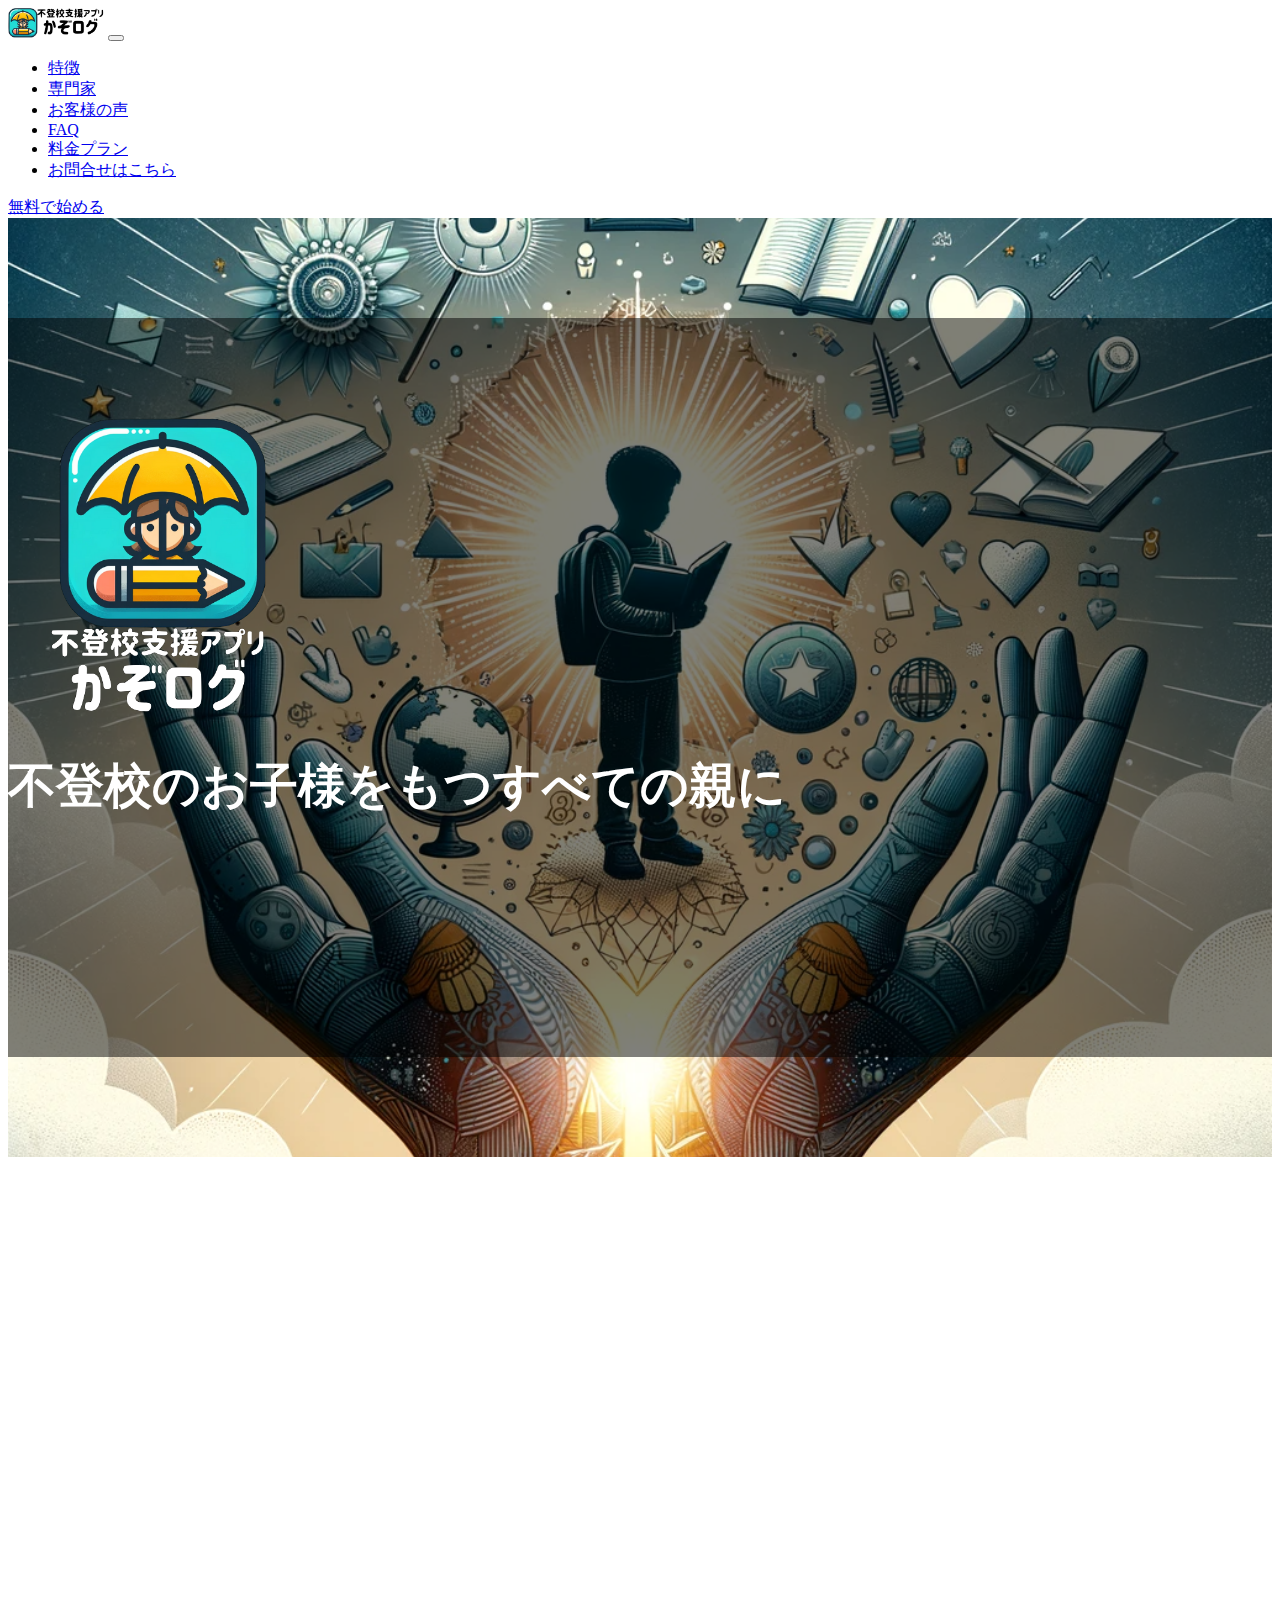
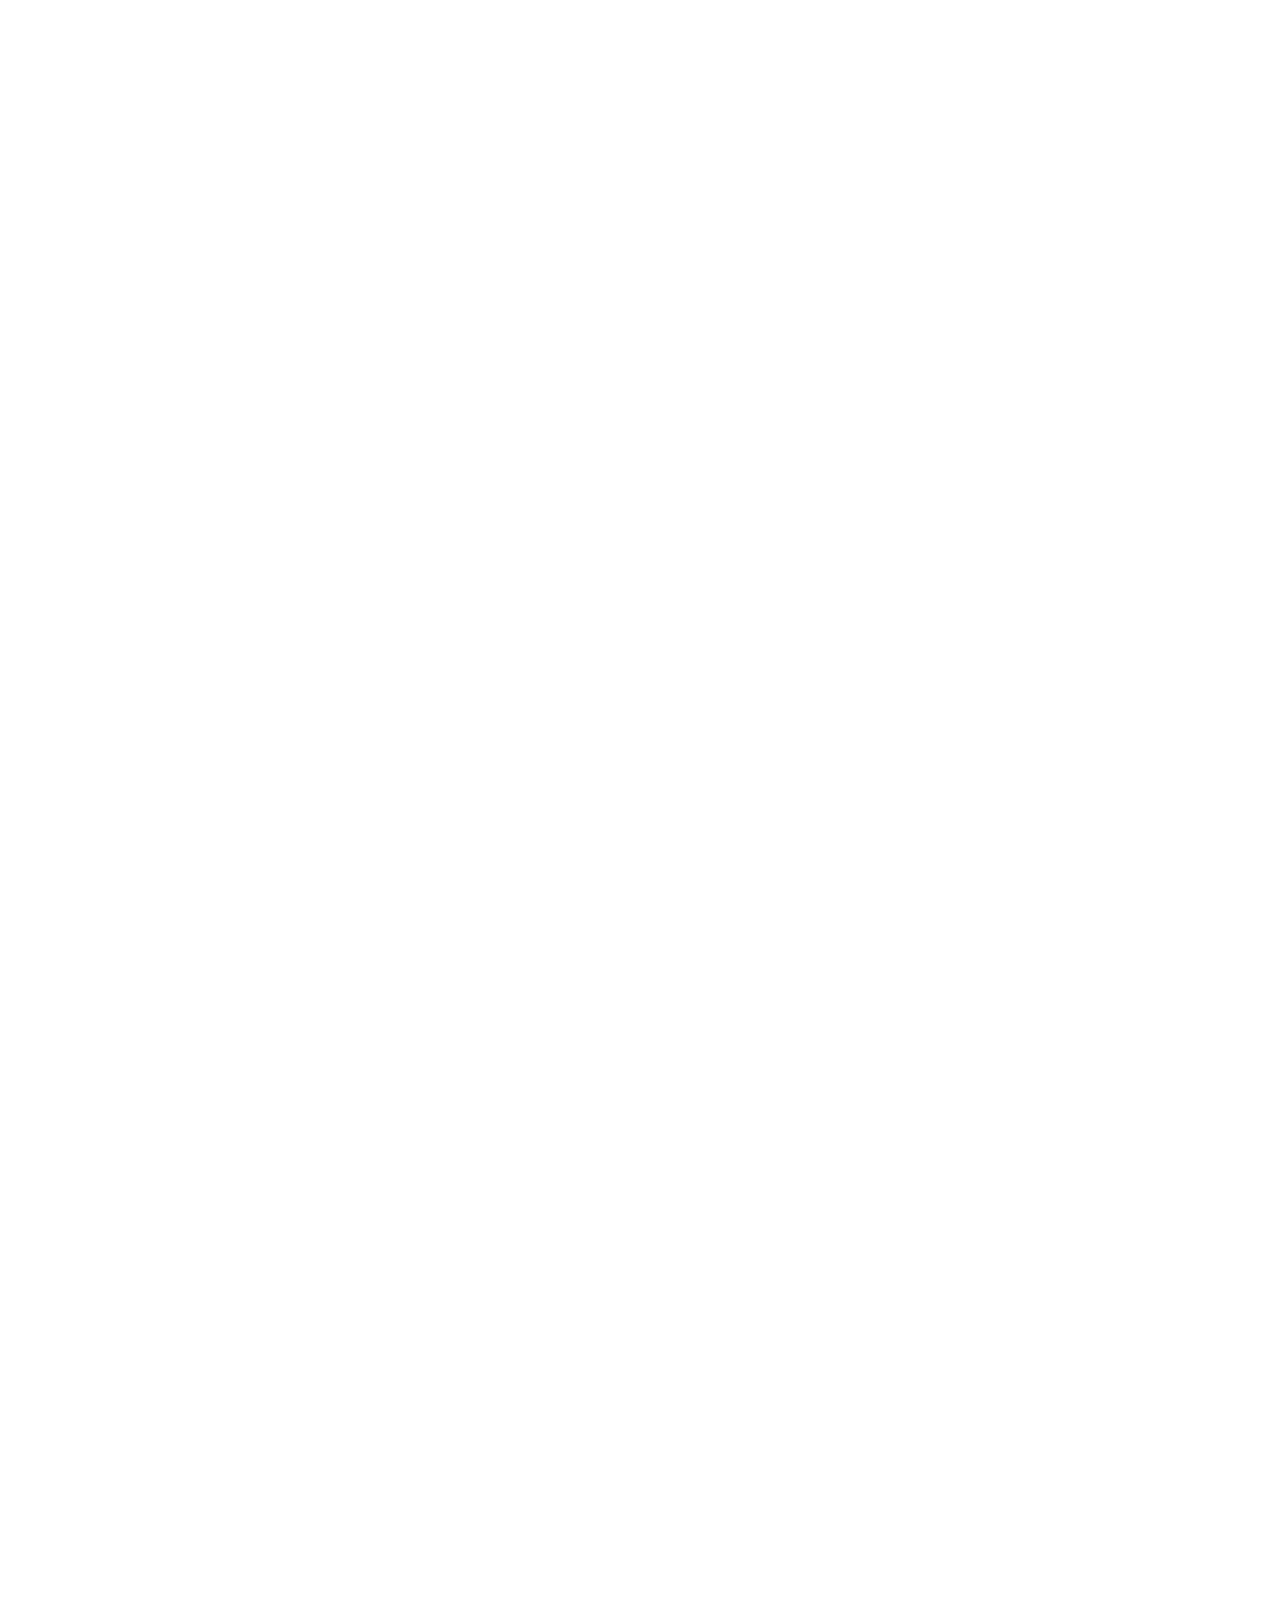
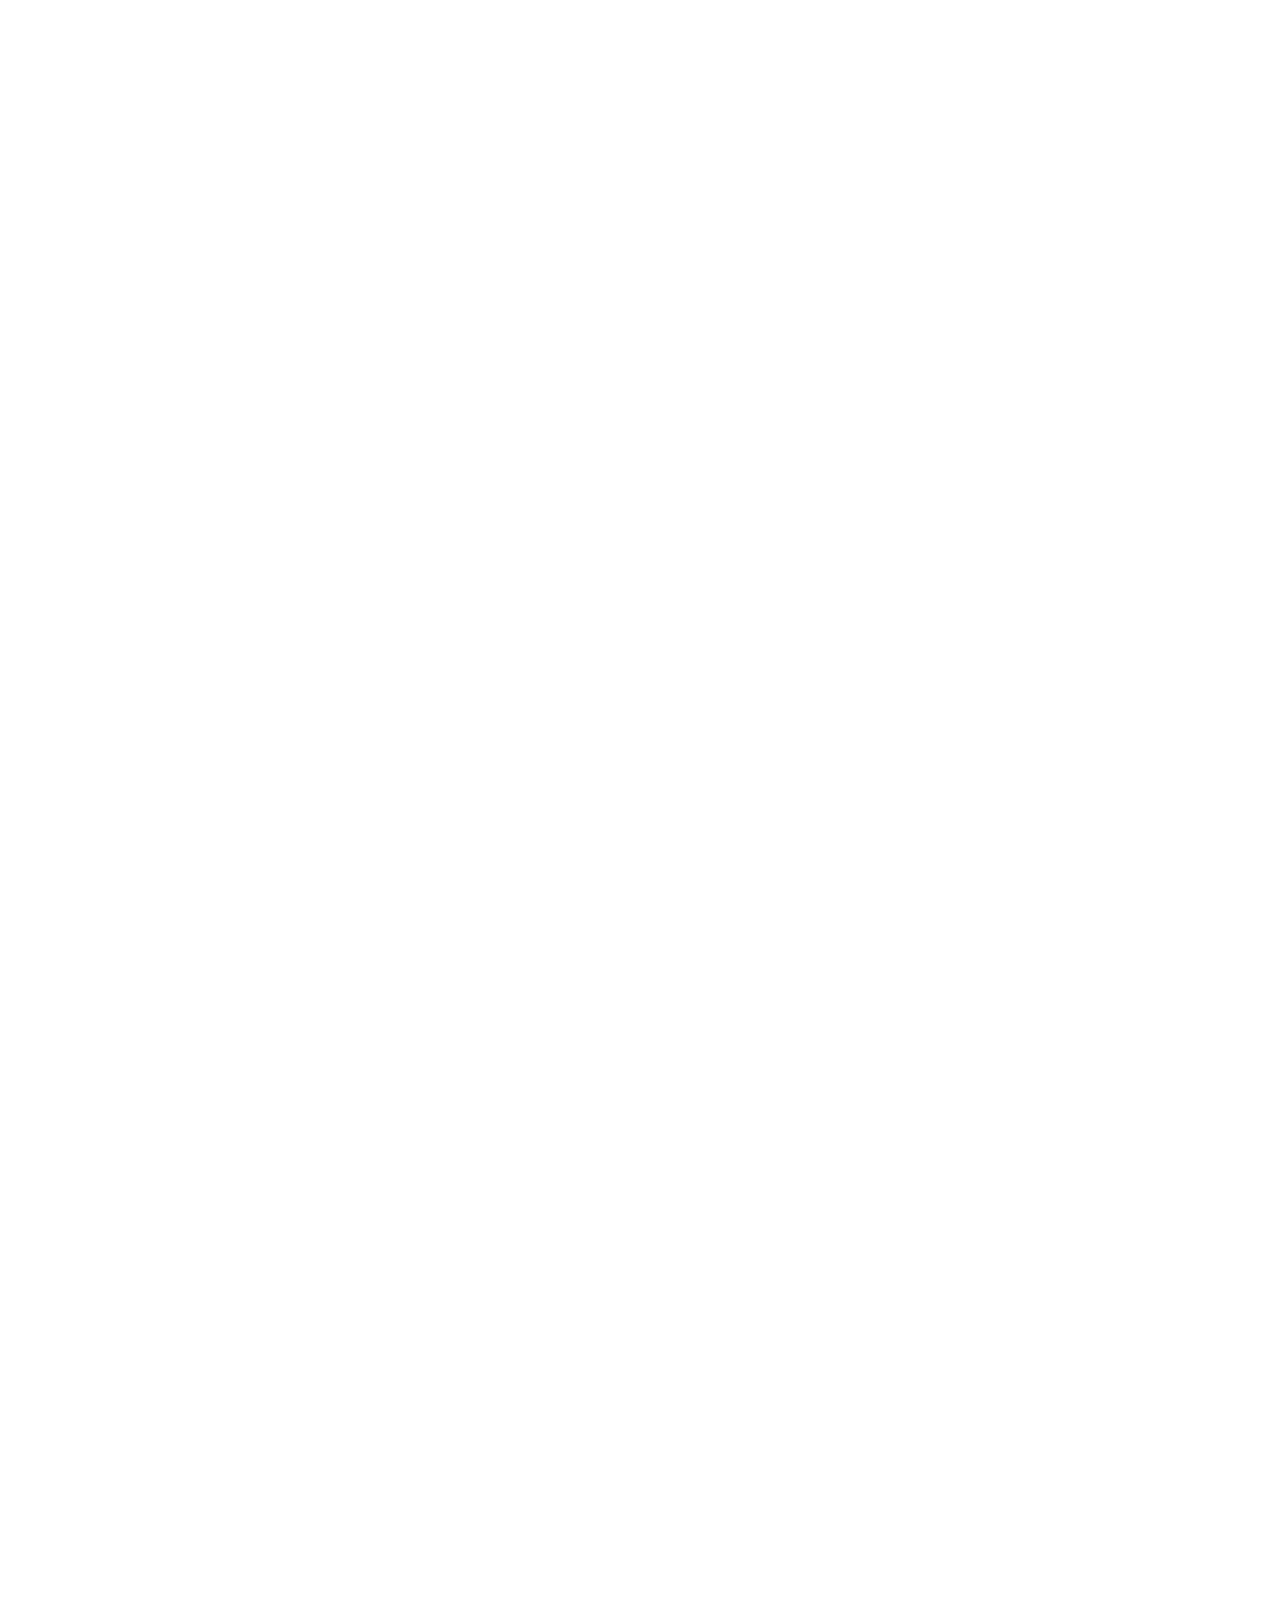
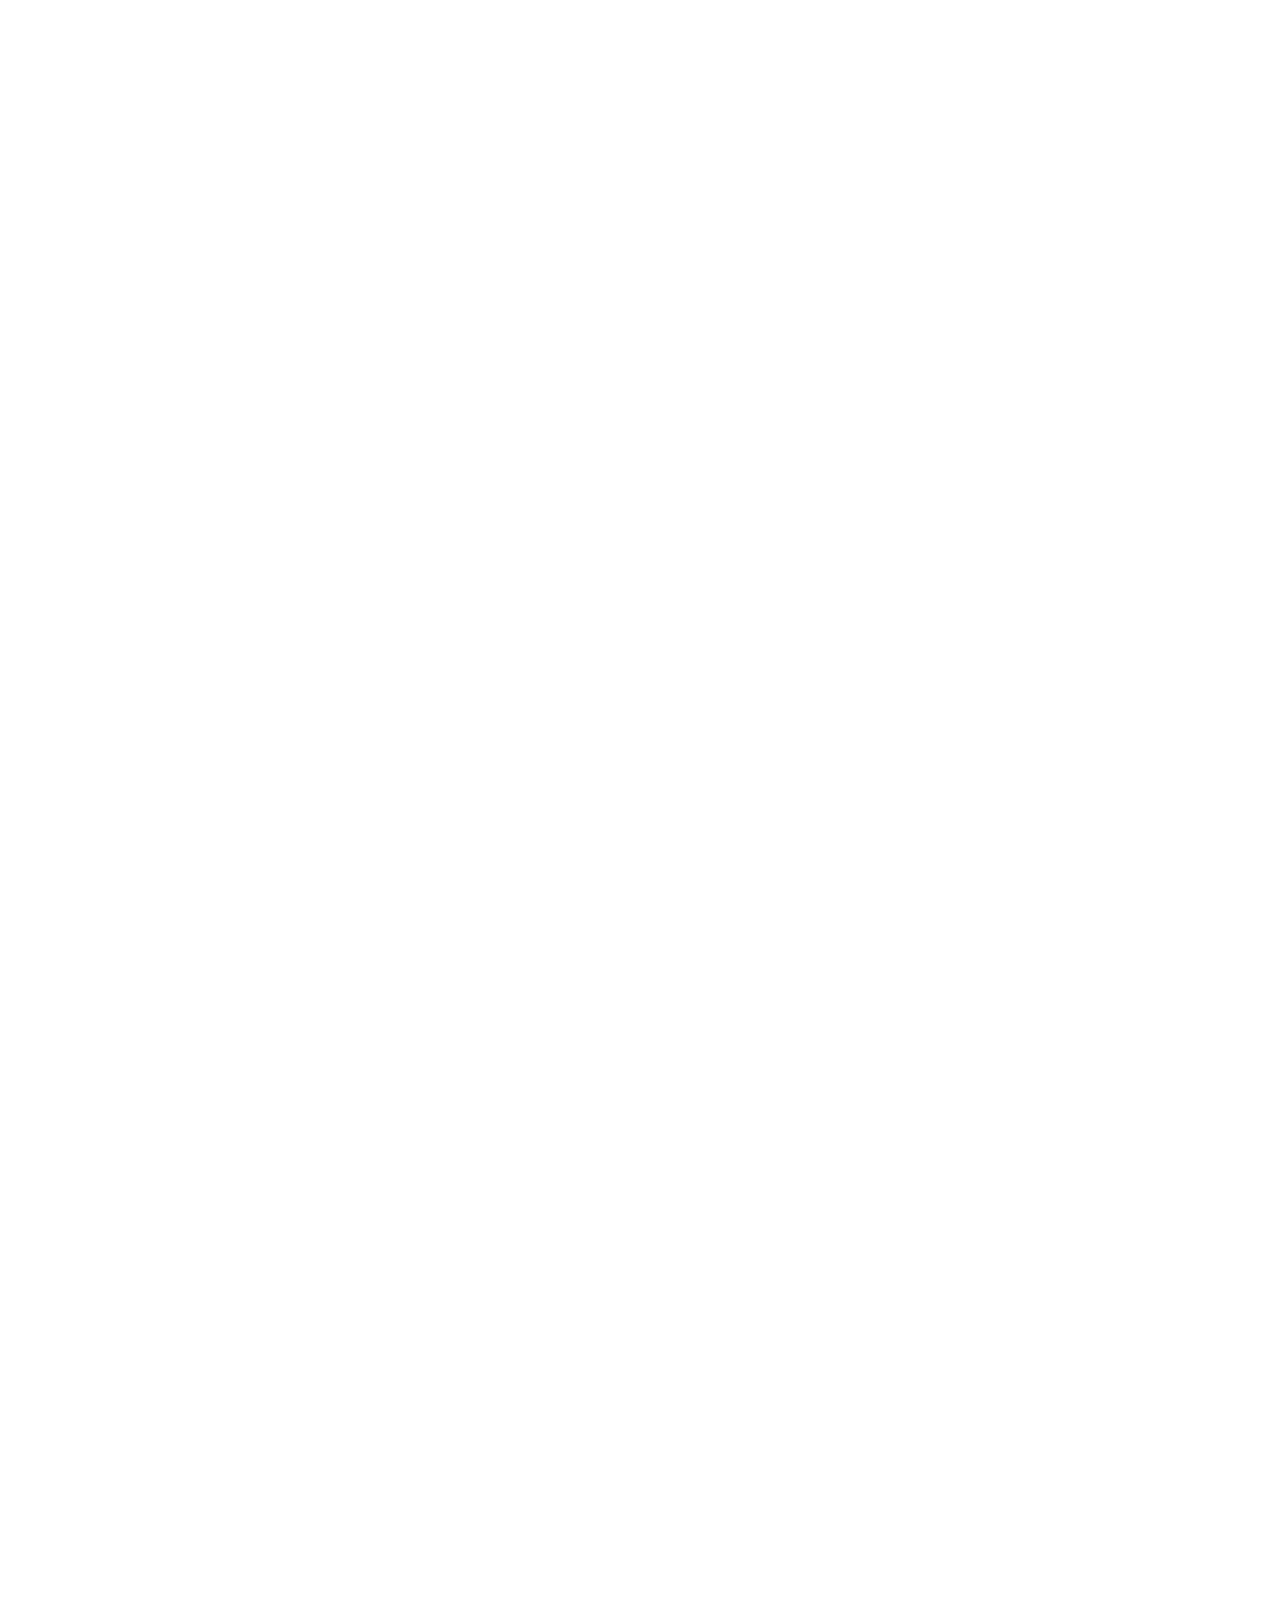
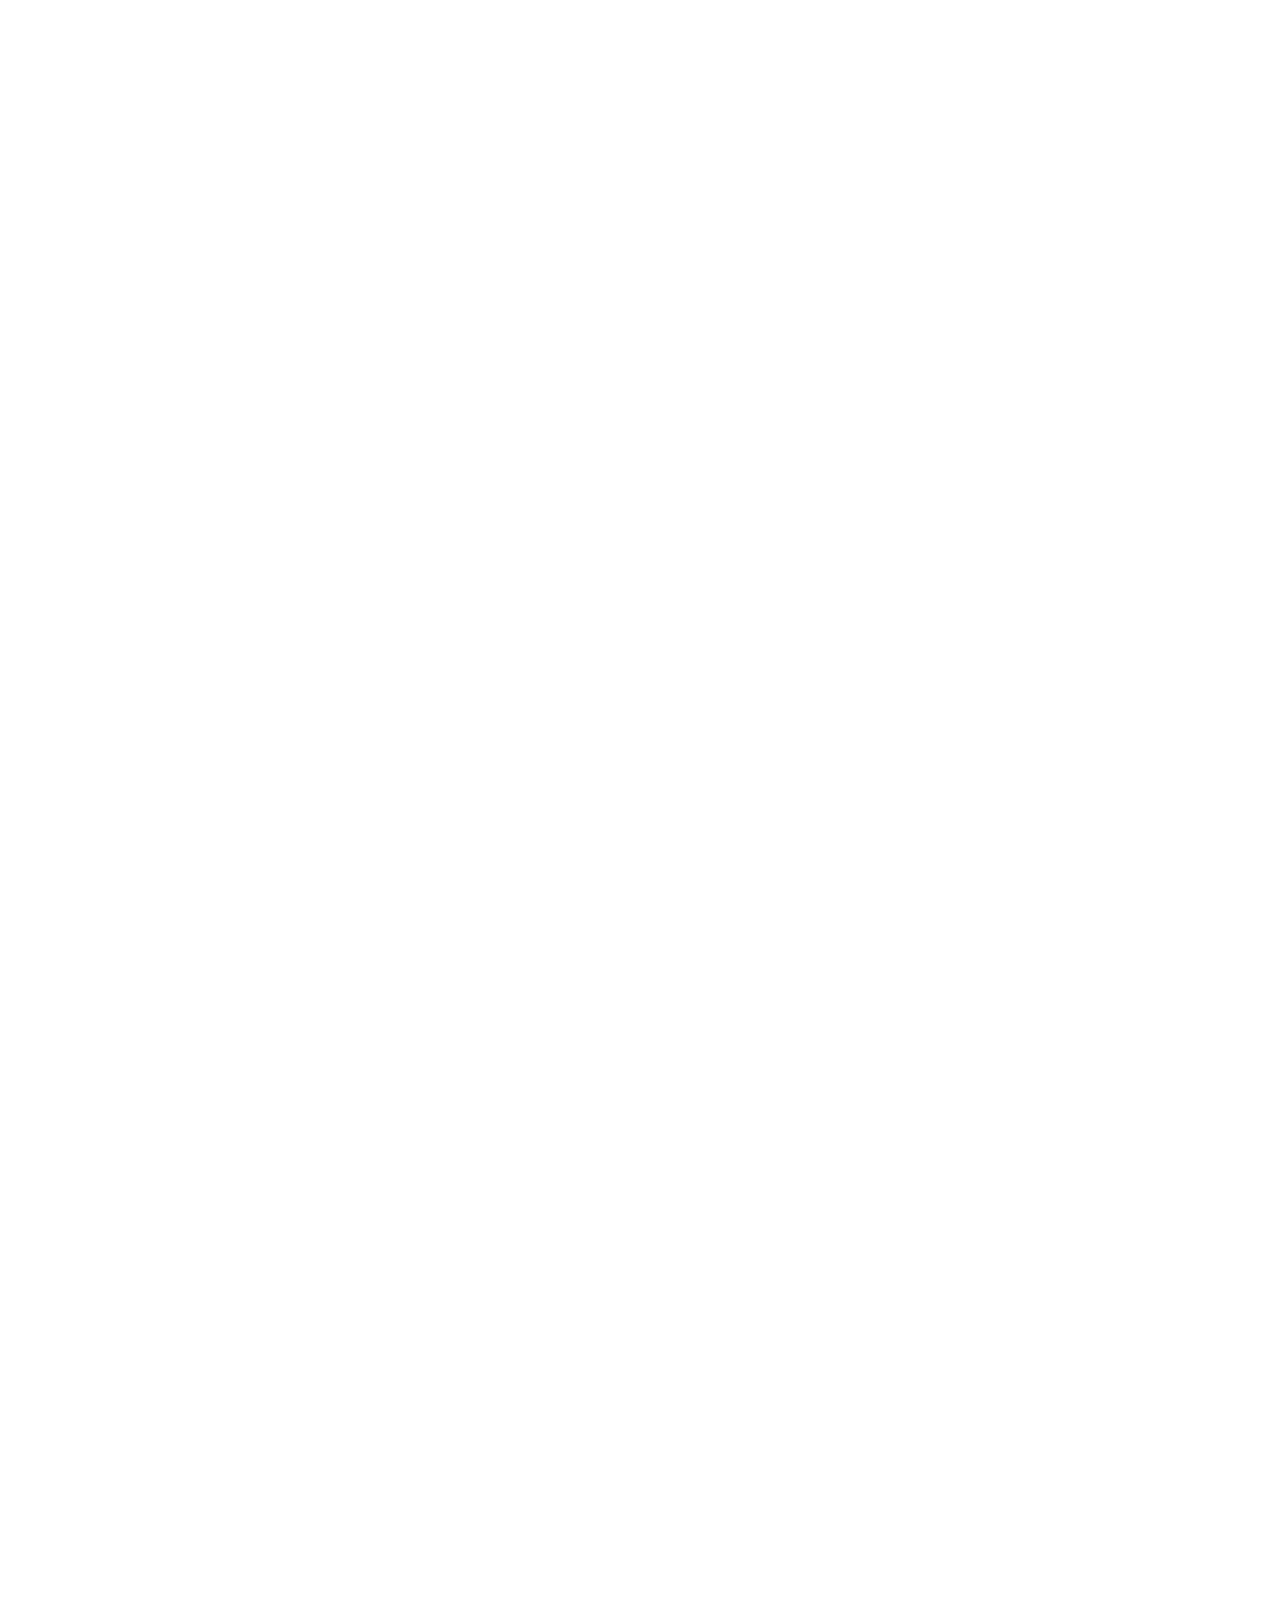
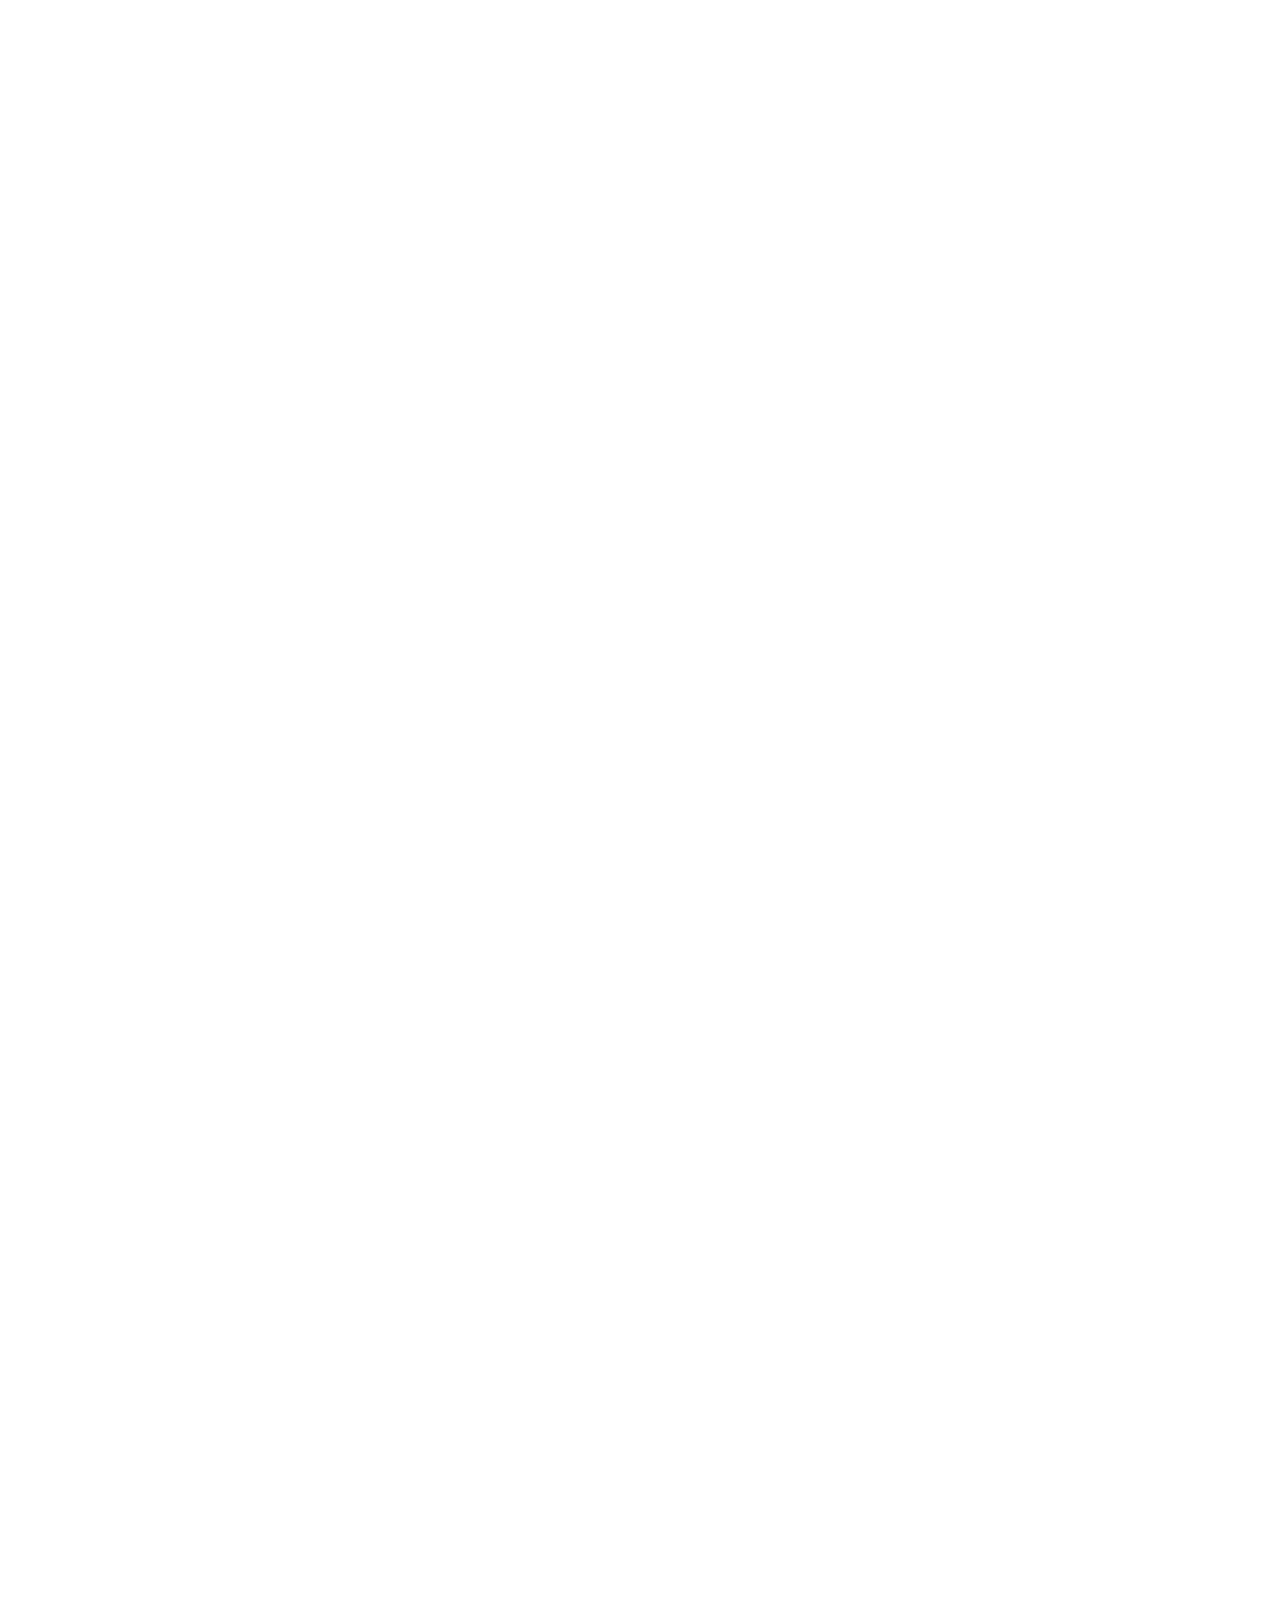
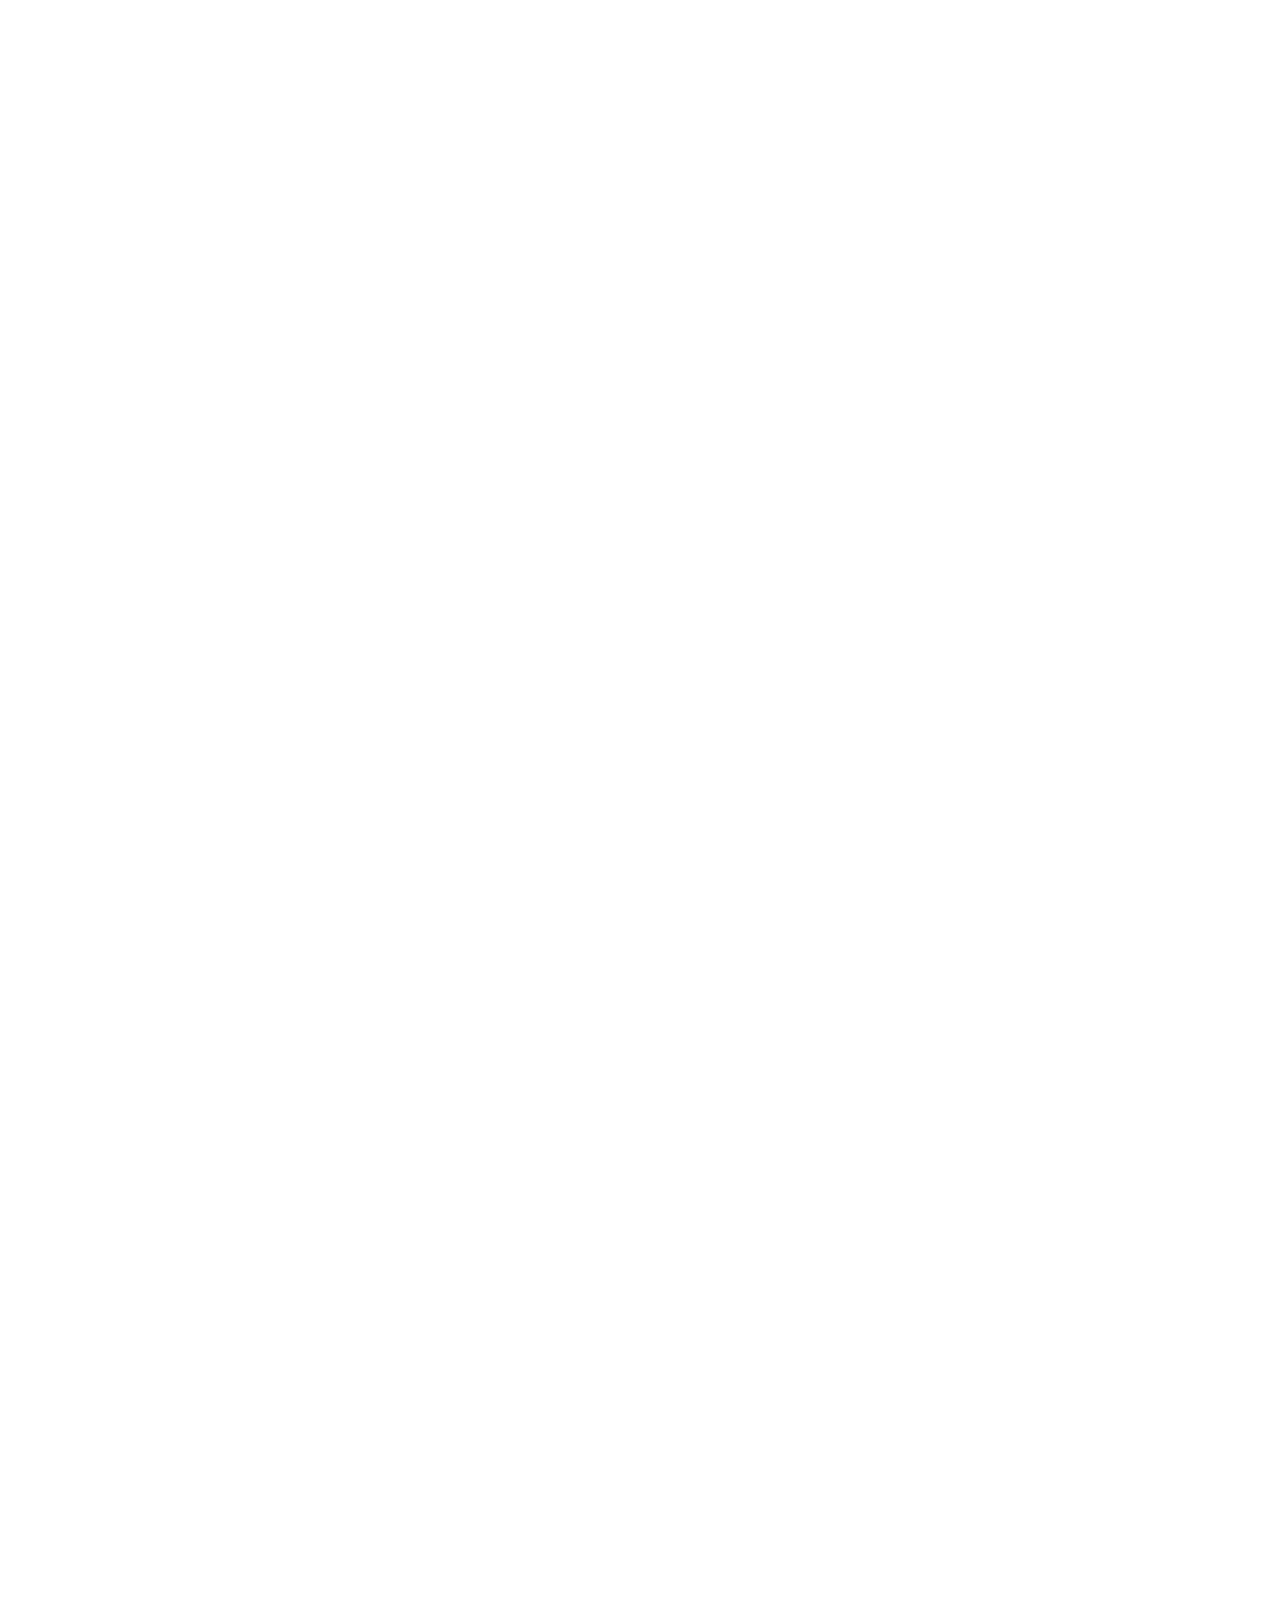
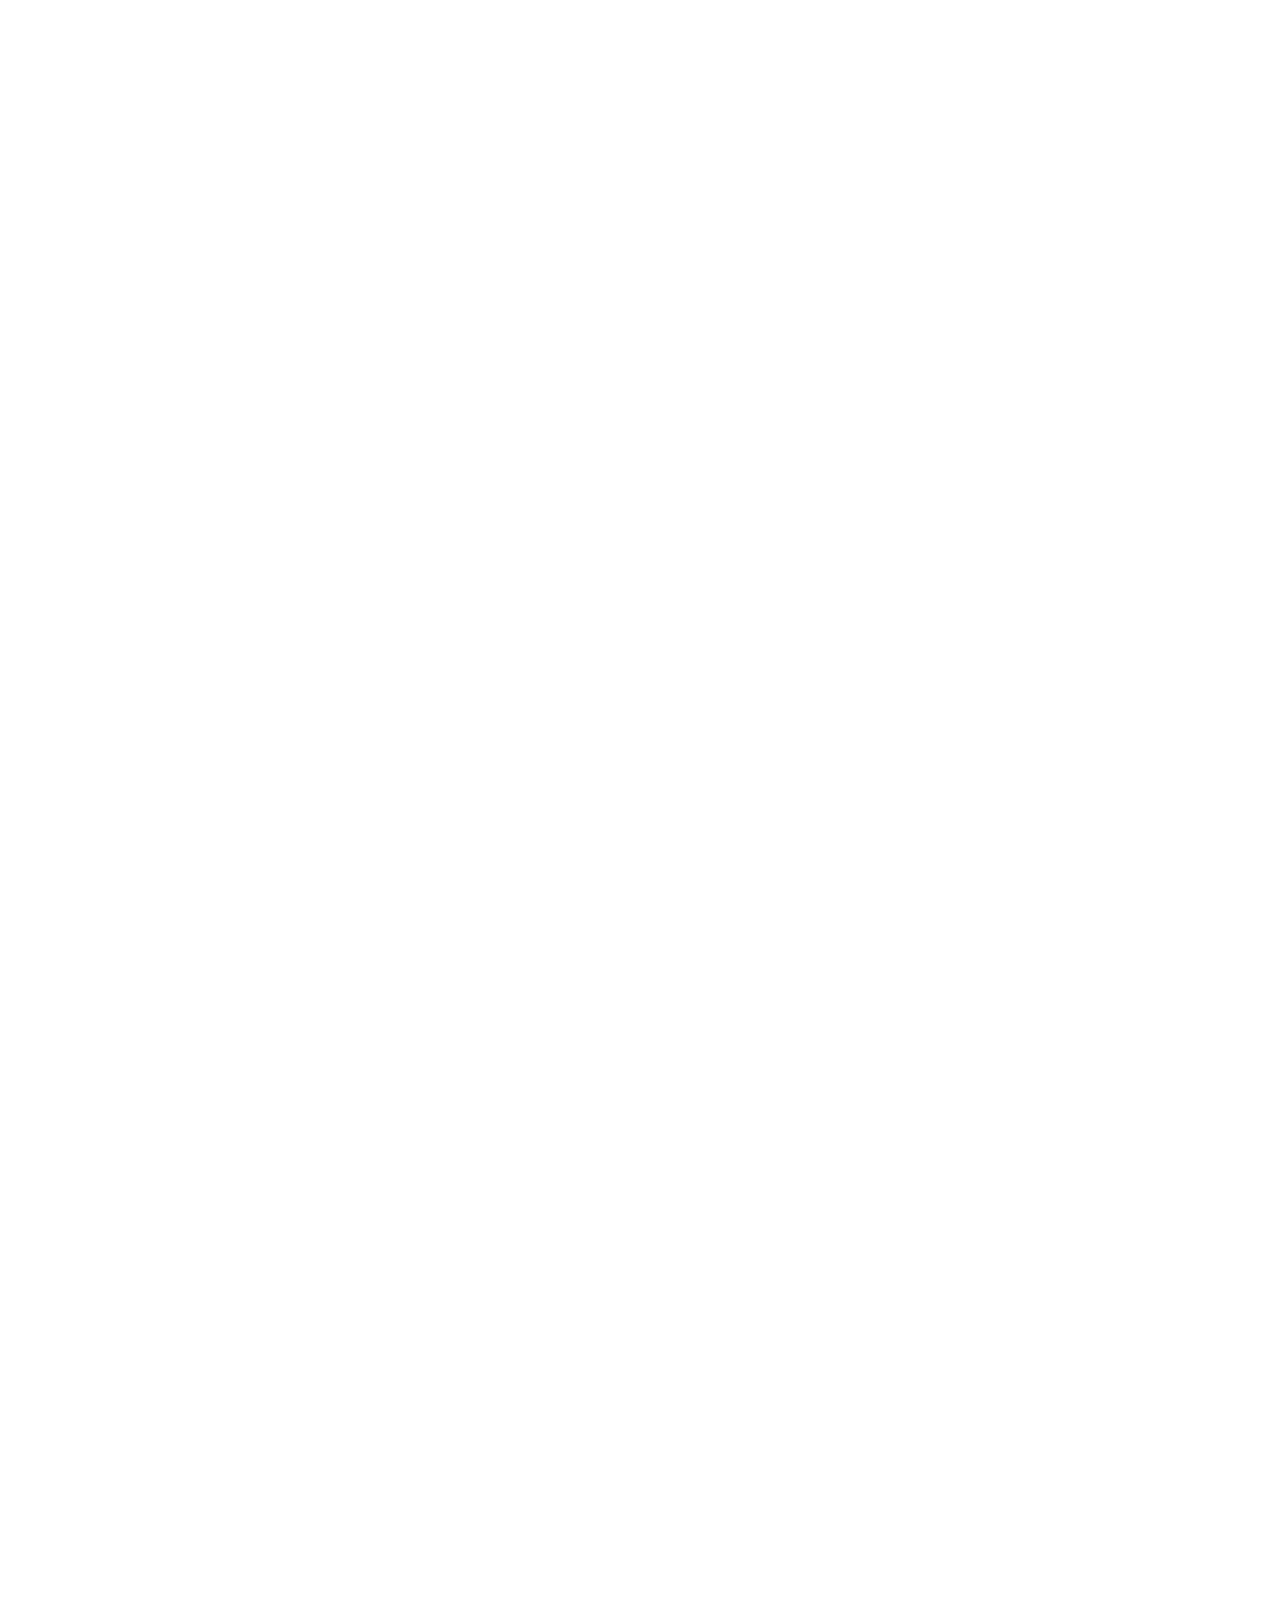
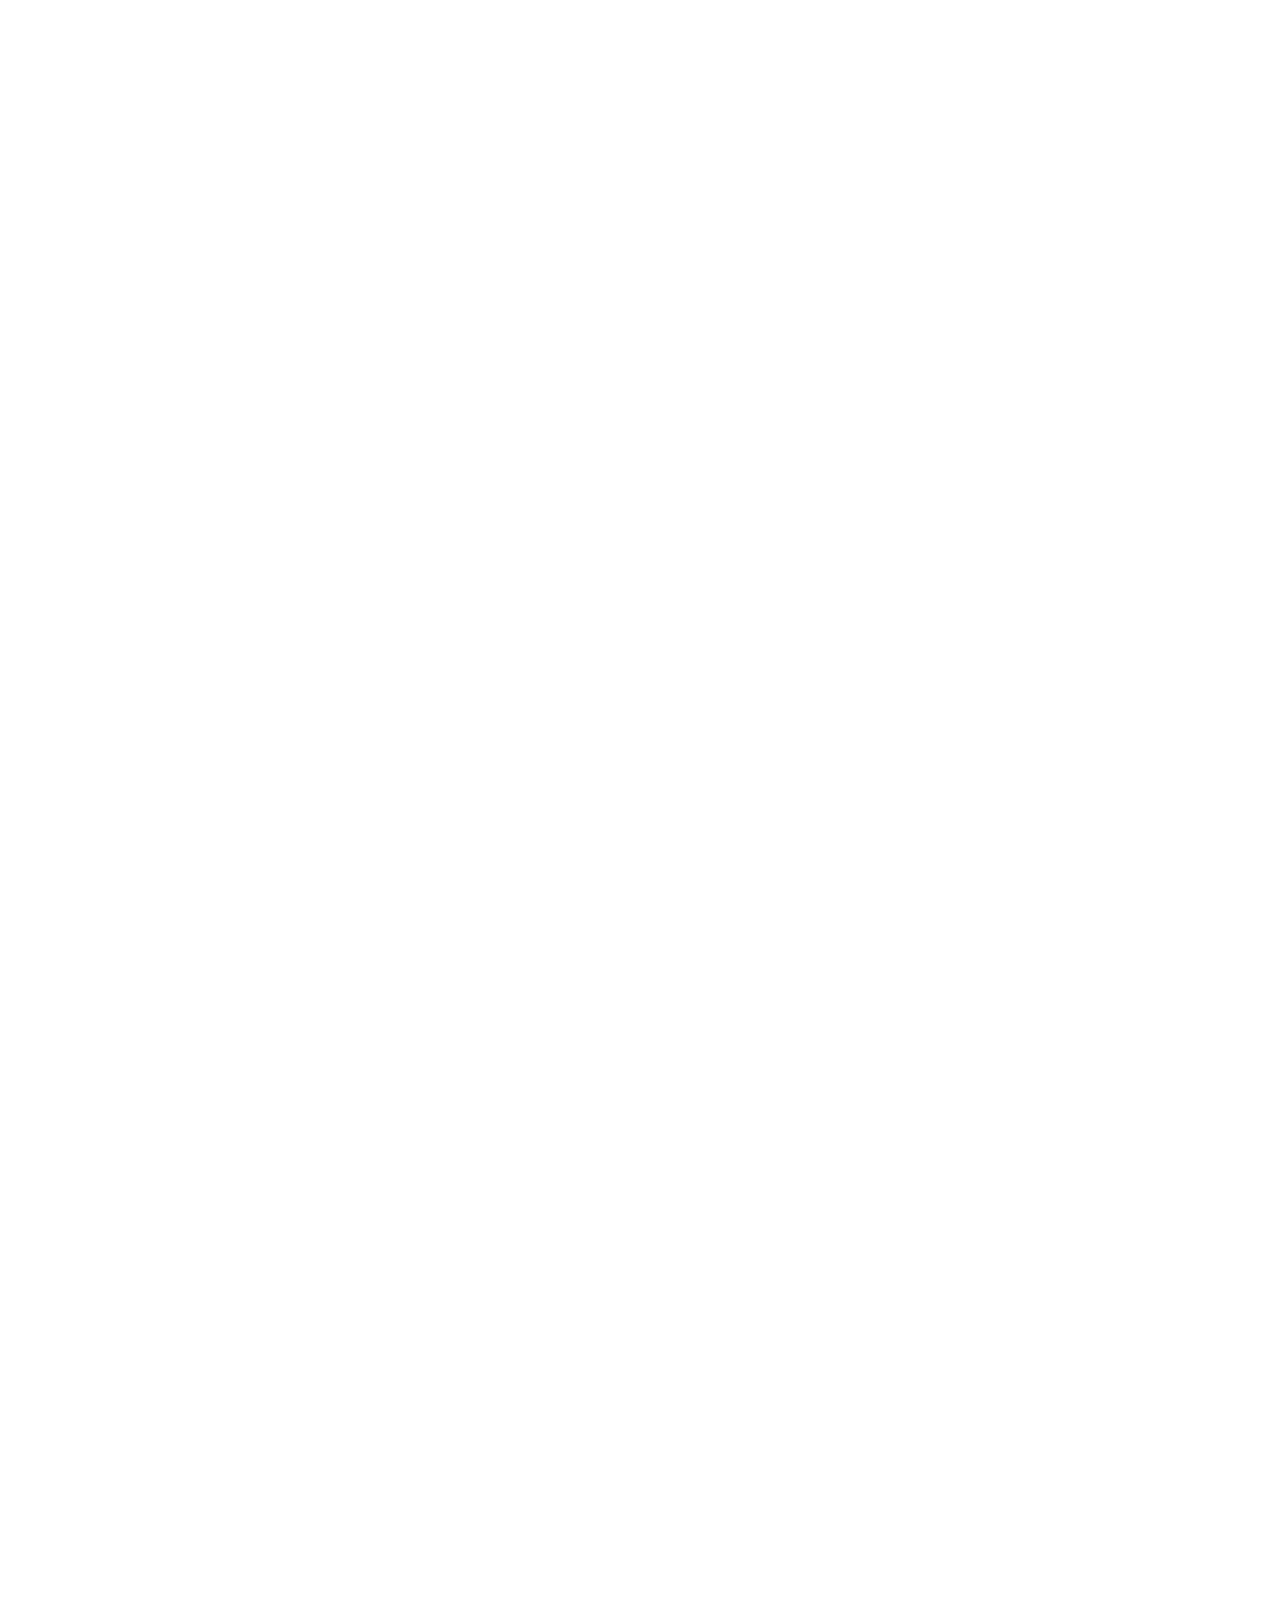
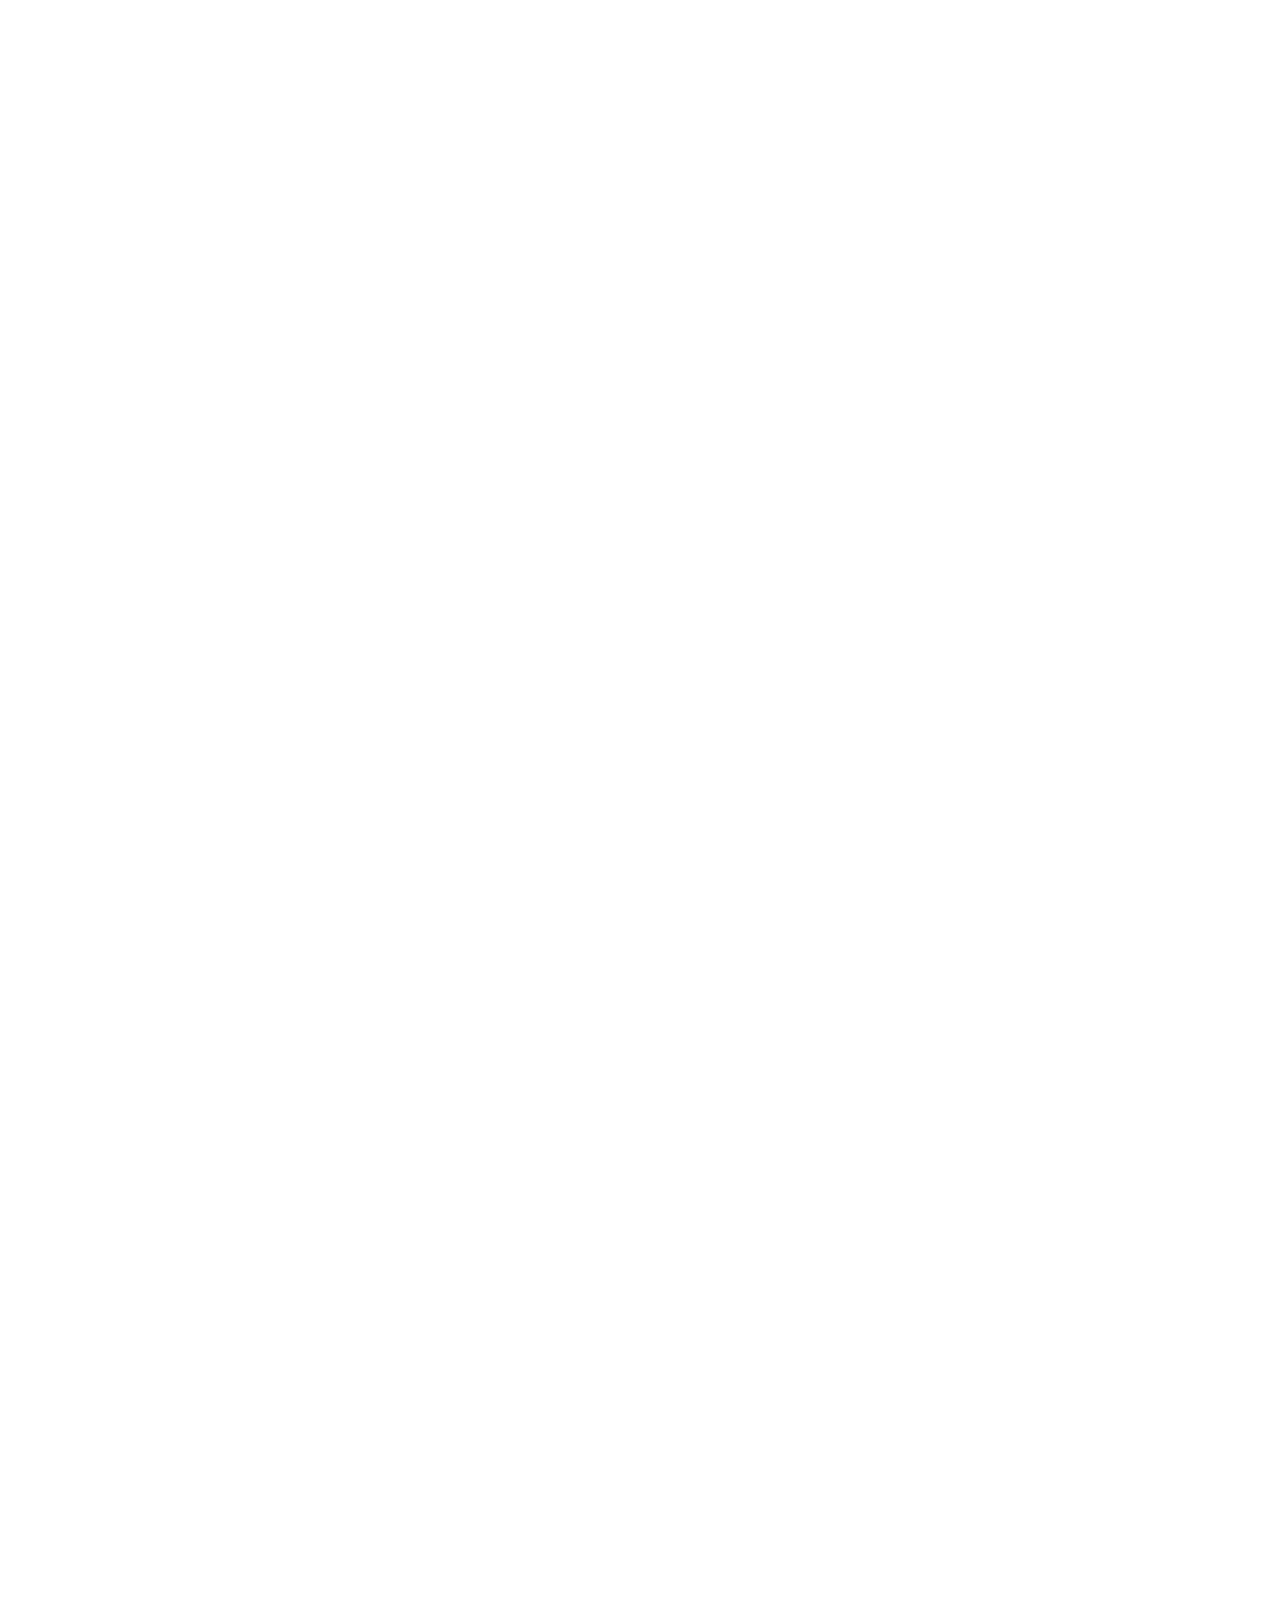
<file: index.html>
<!DOCTYPE html>
<html lang="jp" style="scroll-padding-top:65px;">

<head>
    <meta charset="UTF-8">
    <meta http-equiv="X-UA-Compatible" content="IE=edge">
    <meta name="viewport" content="width=device-width, initial-scale=1.0">
    <title>Document</title>
    <link href="https://cdn.jsdelivr.net/npm/bootstrap@5.3.0/dist/css/bootstrap.min.css" rel="stylesheet"
        integrity="sha384-9ndCyUaIbzAi2FUVXJi0CjmCapSmO7SnpJef0486qhLnuZ2cdeRhO02iuK6FUUVM" crossorigin="anonymous">
    <link rel="stylesheet" href="https://cdn.jsdelivr.net/npm/bootstrap-icons@1.10.5/font/bootstrap-icons.css">
    <link rel="stylesheet" href="https://unpkg.com/aos@next/dist/aos.css">
    <link rel="stylesheet" href="style.css">
</head>

<body id="page-top">
    <!-- 上に戻るボタン -->
    <!-- Scroll to Top Button-->
    <a class="scroll-to-top rounded" href="#page-top"><i class="bi bi-chevron-up"></i></a>

    <!-- ヘッダー -->
    <nav class="navbar sticky-top navbar-expand-lg navbar-light bg-light">
        <div class="container">
            <a class="navbar-brand" href="#"><img src="images/logo.png" height="30"></a>
            <button class="navbar-toggler" type="button" data-bs-toggle="collapse" data-bs-target="#navbarNav"
                aria-controls="navbarNav" aria-expanded="false" aria-label="Toggle navigation">
                <span class="navbar-toggler-icon"></span>
            </button>
            <div class="collapse navbar-collapse fw-bold" id="navbarNav">
                <ul class="navbar-nav ms-auto me-2">
                    <li class="nav-item"><a class="nav-link" href="#features">特徴</a></li>
                    <li class="nav-item"><a class="nav-link" href="#professionals">専門家</a></li>
                    <li class="nav-item"><a class="nav-link" href="#users">お客様の声</a></li>
                    <li class="nav-item"><a class="nav-link" href="#faq">FAQ</a></li>
                    <li class="nav-item"><a class="nav-link" href="#prices">料金プラン</a></li>
                    <li class="nav-item"><a class="nav-link" href="#contact">お問合せはこちら</a></li>
                </ul>
                <a class="btn btn-dark btn-sm text-white" href="#">無料で始める</a>
            </div>
        </div>
    </nav>
    <!-- ヒーロー -->
    <!-- <div class="hero-section bg-cover bg-center text-white text-center py-5" style="background-image: url('./hero.png');">
    <div class="container">
        <div class="row justify-content-center">
            <div class="col-md-10">
                <h1 class="display-4 fw-bold">子供の不登校を支援する、新しい一歩</h1>
                <p class="lead my-4 text-light"><span class="fs-1">お子さま</span>と<span class="fs-1">あなた</span>のためのパーソナライズされた支援アプリ</p>
                <a href="#more-info" class="btn btn-primary btn-lg px-5">もっと詳しく</a>
            </div>
        </div>
    </div>
</div> -->
    <div class="hero-section text-center text-white align-items-center"
        style="background-image: url('images/hero_background.png');" data-aos="fade-down">
        <div class="overlay" style="background: rgba(0, 0, 0, 0.5); padding: 100px 0;">
            <div class="row">
                <div class="col-lg-6 order-lg-2">
                    <img src="images/hero_app_image.png" height="300" ald="かぞログ">
                </div>
                <div class="col-lg-6 order-lg-1">
                    <h1 class="display-4 fw-bold" data-aos="zoom-in" data-aos-delay="100">不登校のお子様をもつすべての親に</h1>
                    <p class="lead my-4" data-aos="zoom-in" data-aos-delay="200">はじめての不登校で不安がいっぱいだと思います。<br>私たちと一緒に、お子様が前を向いて生きるため第一歩を踏み出しましょう。
                    </p>
                    <a href="#features" class="btn btn-primary btn-lg" data-aos="fade-up"
                        data-aos-delay="300">新規登録・ログイン</a>
                </div>
                
            </div>
        </div>
    </div>



    <!-- ダウンロードへの誘導 -->
    <!-- <div class="container my-5">
    <div class="row align-items-center" data-aos="fade-up">
        <div class="col-md-6 text-center">
            <h2>アプリを今すぐダウンロード！</h2>
            <p>あなたとお子さんの日々をサポートするための強力なツール。</p>
            <a href="https://play.google.com/store/apps" class="btn btn-success me-2">Google Play</a>
            <a href="https://www.apple.com/jp/ios/app-store/" class="btn btn-primary">App Store</a>
        </div>
        <div class="col-md-6 text-center" data-aos="zoom-in">
            <img src="images/app_image0.png" alt="アプリイメージ" class="img-fluid">
        </div>
    </div>
</div> -->
    <div class="container my-5">
        <div class="row justify-content-center text-center" data-aos="fade-up">
            <h2>アプリを今すぐダウンロード！</h2>
            <p>あなたとお子さんの日々をサポートするための強力なツール。</p>
            <!-- Google Play ボタン -->
            <div class="col-auto mb-3">
                <a href="https://play.google.com/store/apps" class="btn btn-lg btn-download">
                    <img src="images/google-play-badge.png" alt="Google Playで入手" class="img-fluid"
                        style="max-height: 60px;">
                </a>
            </div>
            <!-- App Store ボタン -->
            <div class="col-auto mb-3">
                <a href="https://www.apple.com/jp/ios/app-store/" class="btn btn-lg btn-download">
                    <img src="images/app-store-badge.png" alt="App Storeで入手" class="img-fluid"
                        style="max-height: 60px;">
                </a>
            </div>
            <!-- <div class="col-auto text-center" data-aos="zoom-in">
                <img src="images/app_image0.png" alt="アプリイメージ" class="img-fluid">
            </div> -->
        </div>
    </div>

    <!-- 特徴 -->
    <!-- <div class="container my-5">
    <h2 class="text-center mb-4" data-aos="fade-up">サービスの特徴</h2>
    <div class="row">
        <div class="col-md-4 mb-4" data-aos="fade-up">
            <div class="card h-100">
                <div class="card-body">
                    <h5 class="card-title">ログ機能</h5>
                    <p class="card-text">子供と親の記録を簡単につけられる。</p>
                </div>
            </div>
        </div>
        <div class="col-md-4 mb-4" data-aos="fade-up" data-aos-delay="100">
            <div class="card h-100">
                <div class="card-body">
                    <h5 class="card-title">チャット機能</h5>
                    <p class="card-text">専門家と直接相談ができる。</p>
                </div>
            </div>
        </div>
        <div class="col-md-4 mb-4" data-aos="fade-up" data-aos-delay="200">
            <div class="card h-100">
                <div class="card-body">
                    <h5 class="card-title">ダッシュボード</h5>
                    <p class="card-text">記録を専門家にわかりやすく提供。</p>
                </div>
            </div>
        </div>
    </div>
</div> -->

    <div class="container my-5" id="features">
        <div class="container my-5">
            <div class="row">
              <div class="col-12">
                <div class="feature-heading-wrapper" data-aos="fade-up">
                  <h2 class="text-center mb-4 feature-heading">アプリの特徴</h2>
                </div>
              </div>
            </div>
          </div>
          
        <div class="row mb-5 align-items-center">
            <!-- タイトルと本文 -->
            <div class="col-lg-6" data-aos="fade-up">
              <h1 class="text-warning display-2">01</h1>
                <h5 class="card-title">ログ機能</h5>
              <p class="card-text">
                子供と親の活動や感情を簡単に記録できます。毎日の小さな変化も捉え、より良いコミュニケーションへと導きます。
              </p>
            </div>
            <!-- 画像 -->
            <div class="col-lg-6" data-aos="fade-up">
              <img src="images/app_image3.png" alt="ログ機能イメージ" class="img-fluid mb-3">
            </div>
          </div>
          
        <!-- 他の特徴 -->
        <!-- 例：チャット機能 -->
        <div class="row mb-5 align-items-center">
            <!-- タイトルとテキスト -->
            
            <div class="col-lg-6 order-lg-2" data-aos="fade-up" data-aos-delay="100">
                <h1 class="text-warning display-2">02</h1>
                <h5 class="card-title">チャット機能</h5>
                <p class="card-text">
                  いつでも専門家に相談が可能。子供の状況に合わせた専門的なアドバイスが受けられます。
                </p>
              </div>
            <!-- 画像 -->
            <div class="col-lg-6 order-lg-1" data-aos="fade-up" data-aos-delay="100">
              <img src="images/app_image2.png" alt="チャット機能イメージ" class="img-fluid mb-3">
            </div>
            
          </div>
          
        <!-- 例：ダッシュボード機能 -->
        <div class="row mb-5 align-items-center">
            <!-- タイトルとテキスト -->
            
            <div class="col-lg-6" data-aos="fade-up" data-aos-delay="200">
                <h1 class="text-warning display-2">03</h1>
                <h5 class="card-title">ダッシュボード機能</h5>
              <p class="card-text">
                記録したデータを視覚的に分析。子供の成長や変化のトレンドを簡単に確認できます。
              </p>
            </div>
            <!-- 画像 -->
            <div class="col-lg-6" data-aos="fade-up" data-aos-delay="200">
              <img src="images/app_image4.png" alt="ダッシュボード機能イメージ" class="img-fluid mb-3">
            </div>
          </div>
          
    </div>
    


    <!-- 専門家紹介 -->
    <div class="container my-5" id="professionals">
        <div class="container my-5">
            <div class="row">
              <div class="col-12">
                <div class="feature-heading-wrapper" data-aos="fade-up">
                  <h2 class="text-center mb-4 feature-heading">専門家の監修</h2>
                </div>
              </div>
            </div>
          </div>
          
        <div class="row">
            <div class="col-md-4 mb-4" data-aos="flip-left">
                <div class="card h-100">
                    <img src="images/expert1.png" class="card-img-top" alt="専門家1">
                    <div class="card-body">
                        <h5 class="card-title">田中 太郎（Tanaka Taro）</h5>
                        <p class="card-text">心理学: 田中
                            太郎先生は、子どもの心理学の専門家で、不登校児童の支援に長年従事しています。親子のコミュニケーションの改善と子どもの自己表現を促進する方法に焦点を当てています。</p>
                    </div>
                </div>
            </div>
            <div class="col-md-4 mb-4" data-aos="flip-up">
                <div class="card h-100">
                    <img src="images/expert2.png" class="card-img-top" alt="専門家2">
                    <div class="card-body">
                        <h5 class="card-title">ソフィア・ロドリゲス（Sofia Rodriguez）</h5>
                        <p class="card-text">教育カウンセリング : 教育カウンセリング
                        </p>
                    </div>
                </div>
            </div>
            <div class="col-md-4 mb-4" data-aos="flip-right">
                <div class="card h-100">
                    <img src="images/expert3.png" class="card-img-top" alt="専門家3">
                    <div class="card-body">
                        <h5 class="card-title">ジャクリーン・スミス（Jacqueline Smith）</h5>
                        <p class="card-text">家族療法:
                            ジャクリーン・スミス氏は家族療法の専門家で、不登校に直面している家族に対する包括的なサポートを提供しています。彼女は家族内のコミュニケーションの強化と関係の改善に注力しています。
                        </p>
                    </div>
                </div>
            </div>
        </div>
    </div>

    <!-- 使い方ガイド -->
    <div class="container my-5" id="guide">
        <div class="container my-5">
            <div class="row">
              <div class="col-12">
                <div class="feature-heading-wrapper" data-aos="fade-up">
                  <h2 class="text-center mb-4 feature-heading">アプリの使い方</h2>
                </div>
              </div>
            </div>
          </div>
          
        <div class="row">
            <div class="col-lg-4 mb-4" data-aos="fade-right">
                <div class="card">
                    <div class="card-body">
                        <h5 class="card-title">ステップ 1: 登録</h5>
                        <p class="card-text">アプリをダウンロードして、必要な情報を入力して登録します。</p>
                    </div>
                </div>
            </div>
            <div class="col-lg-4 mb-4" data-aos="fade-up">
                <div class="card">
                    <div class="card-body">
                        <h5 class="card-title">ステップ 2: ログ機能の利用</h5>
                        <p class="card-text">毎日の子供の活動や感情を記録します。</p>
                    </div>
                </div>
            </div>
            <div class="col-lg-4 mb-4" data-aos="fade-left">
                <div class="card">
                    <div class="card-body">
                        <h5 class="card-title">ステップ 3: 専門機関への連携</h5>
                        <p class="card-text">あなたの状況をチャットで確認し、適切な専門家へ早期に連携します。</p>
                    </div>
                </div>
            </div>
            <!-- 他のステップも同様に追加 -->
        </div>
    </div>

    <!-- 質疑 -->
    <div class="container my-5" id="faq">
        <div class="container my-5">
            <div class="row">
              <div class="col-12">
                <div class="feature-heading-wrapper" data-aos="fade-up">
                  <h2 class="text-center mb-4 feature-heading">よくある質問</h2>
                </div>
              </div>
            </div>
          </div>
          
        <div class="accordion" id="faqAccordion">
            <div class="accordion-item" data-aos="fade-up" data-aos-delay="100">
                <h2 class="accordion-header" id="headingOne">
                    <button class="accordion-button collapsed" type="button" data-bs-toggle="collapse"
                        data-bs-target="#collapseOne" aria-expanded="false" aria-controls="collapseOne">
                        アプリのダウンロードは無料ですか？
                    </button>
                </h2>
                <div id="collapseOne" class="accordion-collapse collapse" aria-labelledby="headingOne"
                    data-bs-parent="#faqAccordion">
                    <div class="accordion-body">
                        はい、アプリのダウンロード自体は無料です。基本機能は無料でご利用いただけますが、追加機能を利用する場合は有料プランをご検討ください。
                    </div>
                </div>
            </div>
            <!-- 他の質問も同様に追加 -->
            <div class="accordion-item" data-aos="fade-up" data-aos-delay="100">
                <h2 class="accordion-header" id="heading2">
                    <button class="accordion-button collapsed" type="button" data-bs-toggle="collapse"
                        data-bs-target="#collapse2" aria-expanded="false" aria-controls="collapse2">
                        専門家への相談はどのように行われますか？
                    </button>
                </h2>
                <div id="collapse2" class="accordion-collapse collapse" aria-labelledby="heading2"
                    data-bs-parent="#faqAccordion">
                    <div class="accordion-body">
                        アプリ内のチャット機能を通じて、選択した専門家に直接相談することができます。専門家は皆さんの記録を参照し、個別にアドバイスを提供します。
                    </div>
                </div>
            </div>
            <div class="accordion-item" data-aos="fade-up" data-aos-delay="100">
                <h2 class="accordion-header" id="heading3">
                    <button class="accordion-button collapsed" type="button" data-bs-toggle="collapse"
                        data-bs-target="#collapse3" aria-expanded="false" aria-controls="collapse3">
                        子供が学校に行かなくなってしまいました。どうすればいいですか？
                    </button>
                </h2>
                <div id="collapse3" class="accordion-collapse collapse" aria-labelledby="heading3"
                    data-bs-parent="#faqAccordion">
                    <div class="accordion-body">
                        まずは、子供が学校に行きたくないと感じる理由を理解することが重要です。当アプリのログ機能を使って、子供の気持ちや行動の変化を記録し、専門家に相談してみてください。
                    </div>
                </div>
            </div>
            <div class="accordion-item" data-aos="fade-up" data-aos-delay="100">
                <h2 class="accordion-header" id="heading4">
                    <button class="accordion-button collapsed" type="button" data-bs-toggle="collapse"
                        data-bs-target="#collapse4" aria-expanded="false" aria-controls="collapse4">
                        アプリの使い方がわからない場合、サポートは受けられますか？
                    </button>
                </h2>
                <div id="collapse4" class="accordion-collapse collapse" aria-labelledby="heading4"
                    data-bs-parent="#faqAccordion">
                    <div class="accordion-body">
                        もちろんです。アプリ内に使い方ガイドがありますが、それでも不明な点がある場合は、サポートチームにお問い合わせください。
                    </div>
                </div>
            </div>
            <div class="accordion-item" data-aos="fade-up" data-aos-delay="100">
                <h2 class="accordion-header" id="heading5">
                    <button class="accordion-button collapsed" type="button" data-bs-toggle="collapse"
                        data-bs-target="#collapse5" aria-expanded="false" aria-controls="collapse5">
                        プライバシーは保護されますか？
                    </button>
                </h2>
                <div id="collapse5" class="accordion-collapse collapse" aria-labelledby="heading5"
                    data-bs-parent="#faqAccordion">
                    <div class="accordion-body">
                        はい、ユーザーのプライバシー保護は私たちにとって最優先事項です。ユーザーのデータは厳重に保護され、第三者には共有されません。
                    </div>
                </div>
            </div>
        </div>
    </div>

    <!-- ユーザー体験 -->
    <div class="container my-5" id="users">
        <div class="container my-5">
            <div class="row">
              <div class="col-12">
                <div class="feature-heading-wrapper" data-aos="fade-up">
                  <h2 class="text-center mb-4 feature-heading">お客様の声</h2>
                </div>
              </div>
            </div>
          </div>
          
        <div class="row" data-aos="fade-up">
            <div class="col-lg-4 mb-4">
                <div class="testimonial-card">
                    <img src="images/user1.png" class="card-img-top" alt="ユーザー1">
                    <div class="card-body">
                        <h5 class="card-title">山田 花子</h5>
                        <p class="card-text">「このアプリのおかげで子供が学校に復帰できました。」</p>
                    </div>
                </div>
            </div>
            <div class="col-lg-4 mb-4" data-aos="fade-up" data-aos-delay="100">
                <div class="testimonial-card">
                    <img src="images/user2.png" class="card-img-top" alt="ユーザー2">
                    <div class="card-body">
                        <h5 class="card-title">佐藤 次郎</h5>
                        <p class="card-text">「専門家のアドバイスがとても役に立ちました。」</p>
                    </div>
                </div>
            </div>
            <div class="col-lg-4 mb-4" data-aos="fade-up" data-aos-delay="200">
                <div class="testimonial-card">
                    <img src="images/user3.png" class="card-img-top" alt="ユーザー3">
                    <div class="card-body">
                        <h5 class="card-title">鈴木 一郎</h5>
                        <p class="card-text">「家族としてのコミュニケーションが改善しました。」</p>
                    </div>
                </div>
            </div>
        </div>
    </div>



    <!-- 料金プラン -->
    <div class="container my-5" id="prices">
        <div class="container my-5">
            <div class="row">
              <div class="col-12">
                <div class="feature-heading-wrapper" data-aos="fade-up">
                  <h2 class="text-center mb-4 feature-heading">料金プラン</h2>
                </div>
              </div>
            </div>
          </div>
          
        <div class="row">
            <!-- 基本プラン -->
            <div class="col-md-4 mb-4" data-aos="zoom-in">
                <div class="card h-100">
                    <div class="card-body">
                        <h5 class="card-title">基本プラン</h5>
                        <p class="card-text">無料</p>
                        <ul class="list-unstyled">
                            <li>基本ログ機能</li>
                            <li>週1回の専門家相談</li>
                            <!-- その他の機能 -->
                        </ul>
                    </div>
                </div>
            </div>
            <!-- スタンダードプラン -->
            <div class="col-md-4 mb-4" data-aos="zoom-in" data-aos-delay="100">
                <div class="card h-100">
                    <div class="card-body">
                        <h5 class="card-title">スタンダードプラン</h5>
                        <p class="card-text">月額¥3,000</p>
                        <ul class="list-unstyled">
                            <li>全ての基本機能</li>
                            <li>無制限の専門家相談</li>
                            <!-- その他の機能 -->
                        </ul>
                    </div>
                </div>
            </div>
            <!-- プレミアムプラン -->
            <div class="col-md-4 mb-4" data-aos="zoom-in" data-aos-delay="200">
                <div class="card h-100">
                    <div class="card-body">
                        <h5 class="card-title">プレミアムプラン</h5>
                        <p class="card-text">月額¥5,000</p>
                        <ul class="list-unstyled">
                            <li>全てのスタンダード機能</li>
                            <li>カスタマイズ可能なダッシュボード</li>
                            <!-- その他の機能 -->
                        </ul>
                    </div>
                </div>
            </div>
        </div>
    </div>

    <!-- ダウンロードへの誘導 -->
    <div class="container my-5" id="download-section">
        <div class="row align-items-center" data-aos="fade-up">
            <div class="col-md-6">
                <div class="container my-5">
                    <div class="row">
                      <div class="col-12">
                        <div class="feature-heading-wrapper" data-aos="fade-up">
                          <h2 class="text-center mb-4 feature-heading">ダウンロード</h2>
                        </div>
                      </div>
                    </div>
                  </div>
                  
                <p>専門家との連携、ログ機能、そして親子のコミュニケーションをサポートするツール。</p>
                <!-- Google Play ボタン -->
            <div class="col-auto mb-3">
                <a href="https://play.google.com/store/apps" class="btn btn-lg btn-download">
                    <img src="images/google-play-badge.png" alt="Google Playで入手" class="img-fluid"
                        style="max-height: 60px;">
                </a>
            </div>
            <!-- App Store ボタン -->
            <div class="col-auto mb-3">
                <a href="https://www.apple.com/jp/ios/app-store/" class="btn btn-lg btn-download">
                    <img src="images/app-store-badge.png" alt="App Storeで入手" class="img-fluid"
                        style="max-height: 60px;">
                </a>
            </div>
            </div>
            <div class="col-md-6 text-center" data-aos="zoom-in">
                <img src="images/dl_app_image.png" alt="アプリイメージ" class="img-fluid">
            </div>
        </div>
    </div>


    <!-- コンタクトフォーム -->
    <div class="container my-5" id="contact">
        <div class="container my-5">
            <div class="row">
              <div class="col-12">
                <div class="feature-heading-wrapper" data-aos="fade-up">
                  <h2 class="text-center mb-4 feature-heading">お問い合わせ</h2>
                </div>
              </div>
            </div>
          </div>
          
        <ul class="nav nav-tabs" id="contactTab" role="tablist">
            <li class="nav-item" role="presentation">
                <button class="nav-link active" id="user-tab" data-bs-toggle="tab" data-bs-target="#userForm"
                    type="button" role="tab" aria-controls="userForm" aria-selected="true">利用者向け</button>
            </li>
            <li class="nav-item" role="presentation">
                <button class="nav-link" id="institution-tab" data-bs-toggle="tab" data-bs-target="#institutionForm"
                    type="button" role="tab" aria-controls="institutionForm" aria-selected="false">専門機関向け</button>
            </li>
        </ul>
        <div class="tab-content" id="contactTabContent">
            <div class="tab-pane fade show active" id="userForm" role="tabpanel" aria-labelledby="user-tab">
                <!-- Googleフォーム埋め込み（利用者向け） -->
                <iframe src="https://forms.gle/R26MRdr4Vzi3qp9m8"
                    style="width:100%; height:500px; border:none;"></iframe>
            </div>
            <div class="tab-pane fade" id="institutionForm" role="tabpanel" aria-labelledby="institution-tab">
                <!-- Googleフォーム埋め込み（専門機関向け） -->
                <iframe src="https://forms.gle/5fA359FDU7eqBCxN8"
                    style="width:100%; height:500px; border:none;"></iframe>
            </div>
        </div>
    </div>

    <!-- フッター -->
    <footer class="bg-dark text-light py-4" data-aos="fade-up">
        <div class="container">
            <div class="row">
                <div class="col-md-4 mb-3">
                    <h5>会社情報</h5>
                    <p>〒460-0008 愛知県名古屋市中区栄3-18-1　ナディアパーク4F　イノベーターズガレージ内</p>
                    <p>電話: 03-1234-5678</p>
                    <p>Email: info@example.com</p>
                </div>
                <div class="col-md-4 mb-3">
                    <h5>リンク</h5>
                    <ul class="list-unstyled">
                        <li><a href="./policy.html" class="text-light">プライバシーポリシー</a></li>
                        <li><a href="./kiyaku.html" class="text-light">利用規約</a></li>
                        <!-- 他のリンクを追加 -->
                    </ul>
                </div>
                <div class="col-md-4 mb-3">
                    <!-- <h5>ソーシャルメディア</h5> -->
                    <a href="#" class="text-light me-2"><i class="fab fa-facebook"></i></a>
                    <a href="#" class="text-light me-2"><i class="fab fa-twitter"></i></a>
                    <a href="#" class="text-light"><i class="fab fa-instagram"></i></a>
                </div>
            </div>
        </div>
    </footer>

    <script src="script.js"></script>
    <script src="https://cdn.jsdelivr.net/npm/bootstrap@5.3.0/dist/js/bootstrap.bundle.min.js"
        integrity="sha384-geWF76RCwLtnZ8qwWowPQNguL3RmwHVBC9FhGdlKrxdiJJigb/j/68SIy3Te4Bkz"
        crossorigin="anonymous"></script>
    <script src="https://unpkg.com/aos@next/dist/aos.js"></script>

    <script>
        AOS.init({
            duration: 1000,
            once: true,
        });
    </script>

</body>

</html>
</file>
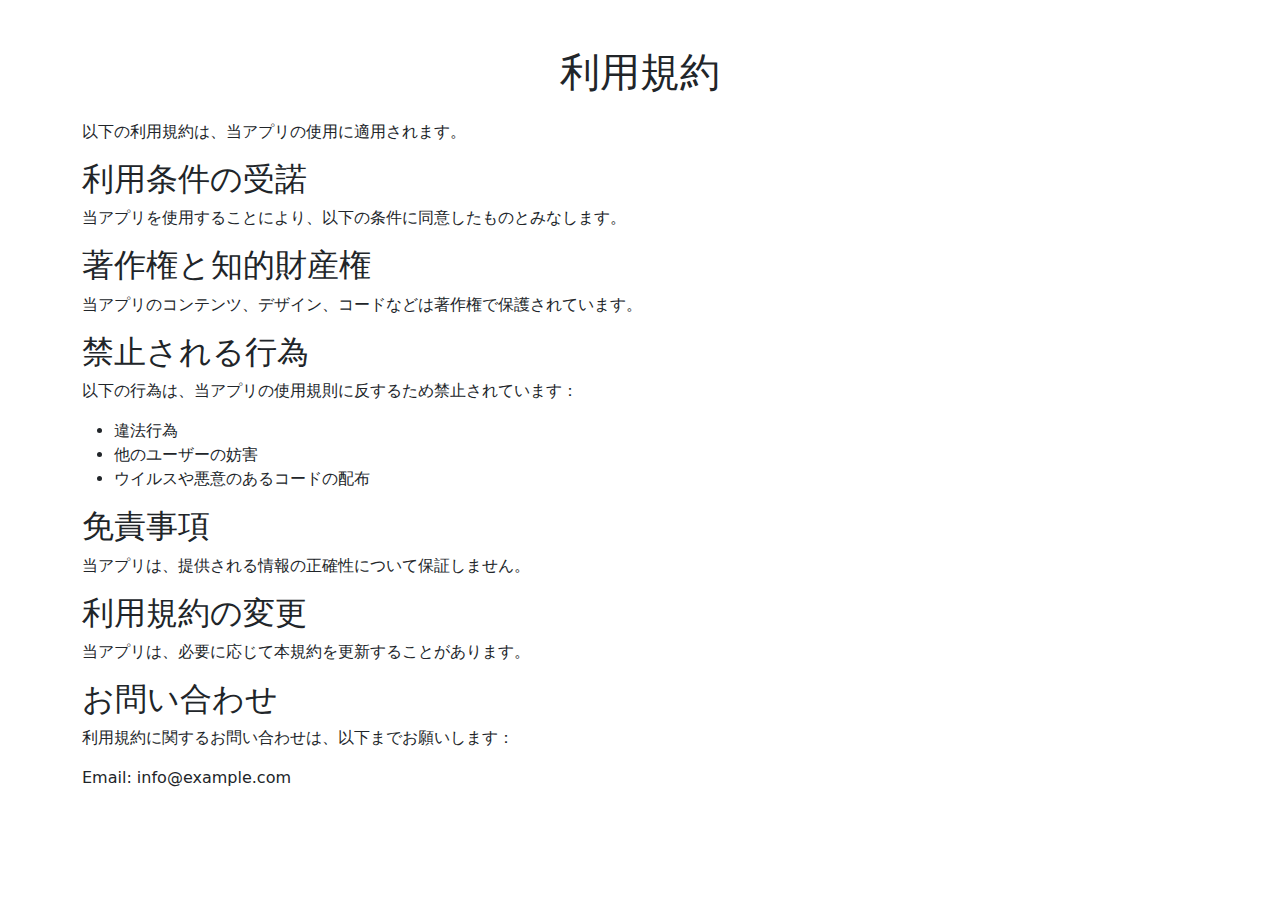
<file: kiyaku.html>
<!DOCTYPE html>
<html lang="ja">
<head>
    <meta charset="UTF-8">
    <meta name="viewport" content="width=device-width, initial-scale=1.0">
    <title>利用規約</title>
    <link href="https://stackpath.bootstrapcdn.com/bootstrap/5.1.0/css/bootstrap.min.css" rel="stylesheet">
</head>
<body>
    <div class="container my-5">
        <h1 class="text-center my-4">利用規約</h1>
        <p>以下の利用規約は、当アプリの使用に適用されます。</p>

        <h2>利用条件の受諾</h2>
        <p>当アプリを使用することにより、以下の条件に同意したものとみなします。</p>

        <h2>著作権と知的財産権</h2>
        <p>当アプリのコンテンツ、デザイン、コードなどは著作権で保護されています。</p>

        <h2>禁止される行為</h2>
        <p>以下の行為は、当アプリの使用規則に反するため禁止されています：</p>
        <ul>
            <li>違法行為</li>
            <li>他のユーザーの妨害</li>
            <li>ウイルスや悪意のあるコードの配布</li>
        </ul>

        <h2>免責事項</h2>
        <p>当アプリは、提供される情報の正確性について保証しません。</p>

        <h2>利用規約の変更</h2>
        <p>当アプリは、必要に応じて本規約を更新することがあります。</p>

        <h2>お問い合わせ</h2>
        <p>利用規約に関するお問い合わせは、以下までお願いします：</p>
        <p>Email: info@example.com</p>
    </div>
    <script src="https://stackpath.bootstrapcdn.com/bootstrap/5.1.0/js/bootstrap.bundle.min.js"></script>
</body>
</html>
</file>
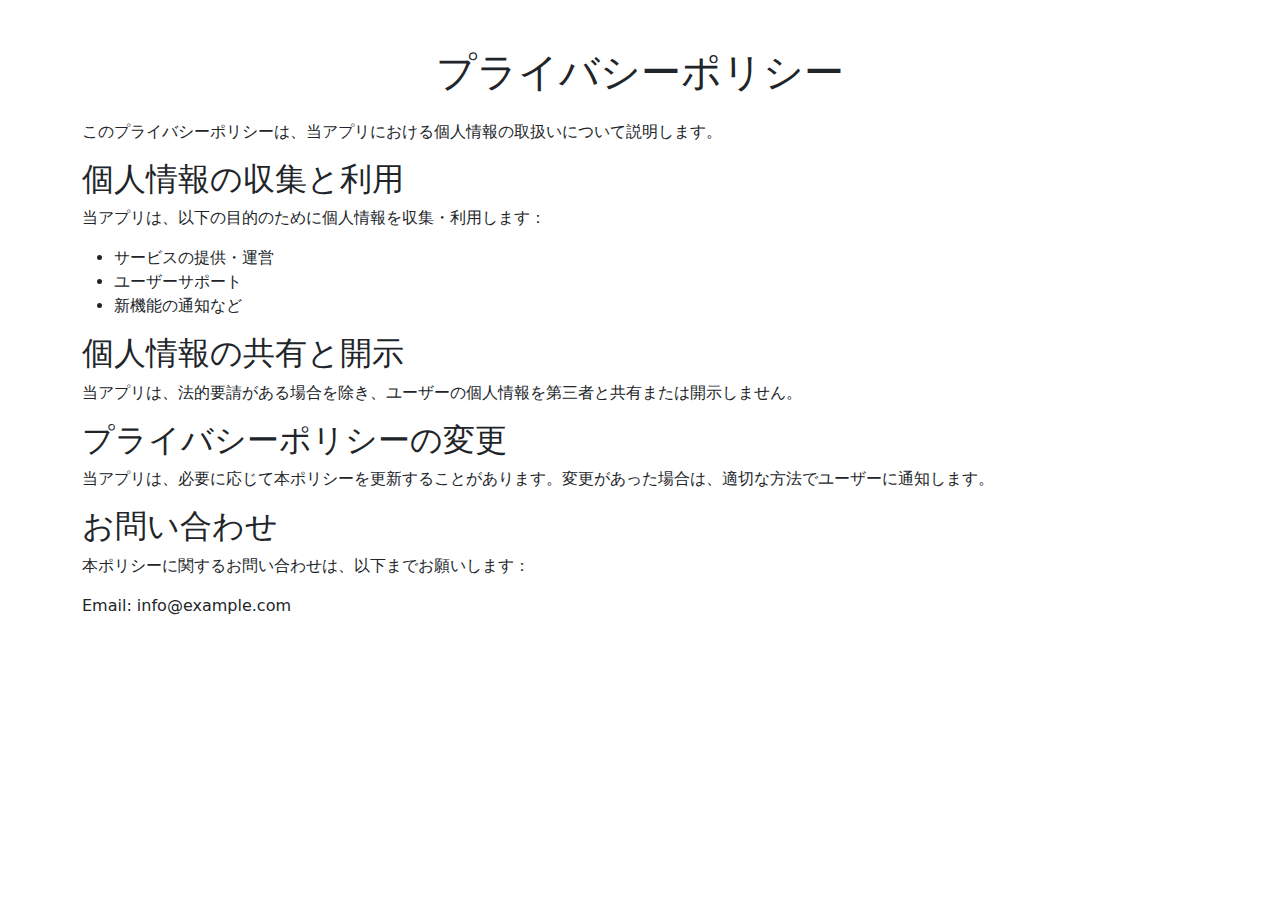
<file: policy.html>
<!DOCTYPE html>
<html lang="ja">
<head>
    <meta charset="UTF-8">
    <meta name="viewport" content="width=device-width, initial-scale=1.0">
    <title>プライバシーポリシー</title>
    <link href="https://stackpath.bootstrapcdn.com/bootstrap/5.1.0/css/bootstrap.min.css" rel="stylesheet">
</head>
<body>
    <div class="container my-5">
        <h1 class="text-center my-4">プライバシーポリシー</h1>
        <p>このプライバシーポリシーは、当アプリにおける個人情報の取扱いについて説明します。</p>

        <h2>個人情報の収集と利用</h2>
        <p>当アプリは、以下の目的のために個人情報を収集・利用します：</p>
        <ul>
            <li>サービスの提供・運営</li>
            <li>ユーザーサポート</li>
            <li>新機能の通知など</li>
        </ul>

        <h2>個人情報の共有と開示</h2>
        <p>当アプリは、法的要請がある場合を除き、ユーザーの個人情報を第三者と共有または開示しません。</p>

        <h2>プライバシーポリシーの変更</h2>
        <p>当アプリは、必要に応じて本ポリシーを更新することがあります。変更があった場合は、適切な方法でユーザーに通知します。</p>

        <h2>お問い合わせ</h2>
        <p>本ポリシーに関するお問い合わせは、以下までお願いします：</p>
        <p>Email: info@example.com</p>
    </div>
    <script src="https://stackpath.bootstrapcdn.com/bootstrap/5.1.0/js/bootstrap.bundle.min.js"></script>
</body>
</html>
</file>
<file: style.css>
.hero-section {
    background-size: cover;
    background-position: center;
    padding: 100px 0;
}

.hero-section h1 {
    font-size: 3rem;
    color: #fff;
    margin-bottom: 20px;
}

.hero-section .lead {
    font-size: 1.5rem;
    color: #ddd;
    margin-bottom: 30px;
}

.hero-section .btn-primary {
    background-color: #007bff;
    border-color: #007bff;
}

.card:hover {
    transform: translateY(-10px);
    box-shadow: 0 4px 8px rgba(0, 0, 0, 0.2);
    transition: transform 0.3s ease-in-out, box-shadow 0.3s ease-in-out;
}

.scroll-to-top {
    position: fixed;
    right: 15px;
    bottom: 15px;
    display: none;
    width: 50px;
    height: 50px;
    text-align: center;
    color: #fff;
    background: rgba(52, 58, 64, 0.5);
    line-height: 50px;
    z-index:1000;
}

.scroll-to-top:focus,
.scroll-to-top:hover {
    color: #fff;
}

.scroll-to-top:hover {
    background: #343a40;
}

.scroll-to-top i {
    font-weight: 800;
}

.feature-heading-wrapper {
    position: relative;
    text-align: center;
    margin-bottom: 4rem;
  }
  
  .feature-heading {
    display: inline-block;
    position: relative;
    font-size: 2.5rem;
    z-index: 2;
    background: white;
    padding: 0 20px;
  }
  
  .feature-heading-wrapper::before {
    content: '';
    position: absolute;
    top: 50%;
    left: 0;
    right: 0;
    width: 100%;
    height: 50px;
    background: linear-gradient(90deg, rgba(0,123,255,1) 0%, rgba(220,53,69,1) 100%);
    z-index: 1;
    transform: skewY(-6deg);
    transform-origin: bottom left;
  }
</file>
